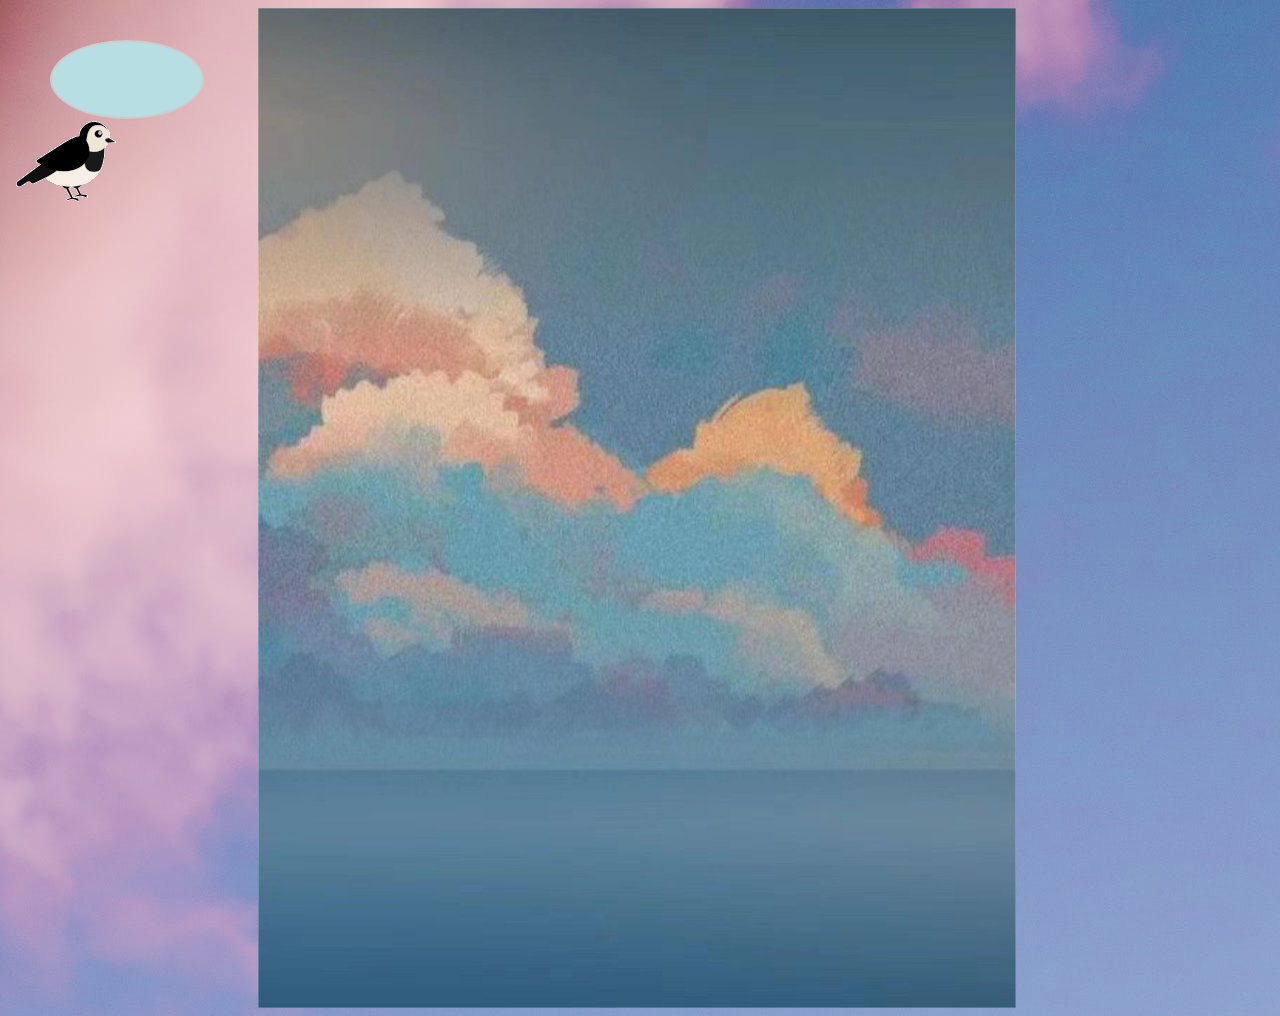
<file: index/gift.html>
<!DOCTYPE html>
<html lang="en">
<head>
    <meta charset="UTF-8">
    <meta name="viewport" content="width=device-width, initial-scale=1.0">
    <title>Background Image Template</title>
    <style>
        body{
            background-image: url('pinksky.jpg');
            height: 1000px;
        }
        .beauty {
            
            height: 100%; /* 设置容器的高度为整个视口的高度 */
            width: 60%;
            margin-top: 0;
            margin-left: 250px;
        }
        #blackbird{
            position: fixed;
            top: 40px;
            left: 10px;
            font-size: 30px;
        }
        #blackdialog {
            position: fixed;
            top: 40px;
            left: 50px;
            width: 150px;
            height: 55px;
            background-color: #b7dfe3;
            border-radius: 50%;
            border: 2px solid #ccc;
            font-size: 15px;
            display: inline; /* 初始隐藏 */
            text-align: center;
            align-items: center; /* 垂直居中 */
            padding-top: 20px;
        }
        .gorgeous-border {
            border: 5px solid #d9e40a; /* 边框样式和颜色 */
            border-radius: 20px; /* 边框圆角 */
            box-shadow: 0 0 10px rgba(0, 0, 0, 0.5); /* 边框阴影 */
            padding: 10px; /* 内边距 */
            height: 380px;
            width: 400px;
            position: fixed; /* 固定在屏幕中间 */
            top: 50%; /* 顶部距离为屏幕高度的一半 */
            left: 50%; /* 左侧距离为屏幕宽度的一半 */
            max-width: 100%; /* 图片最大宽度为边框宽度 */
            max-height: 100%; /* 图片最大高度为边框高度 */
            box-sizing: border-box; /* 包括边框和内边距在内的盒模型 */
            transform: translate(-50%, -50%);
            display: none;
        }
    .pic{
        height: 350px;
        width:370px;
        }
    .couplets {
            position: fixed;
            height: 400px;
            width: 600px;
            margin-top: 50px;
            font-family: KaiTi, sans-serif; /* 使用楷体 */
            top: 50%; /* 顶部距离为屏幕高度的一半 */
            left: 50%;
            transform: translate(-50%, -50%);
            display: none;
        }
        .left,.right{
            color: gold;
            border:3px solid gold;
            border-radius: 20px;
        }
        .left {
            position: absolute;
            background-color: #cc0000;
            font-size: 40px;
            height: 200px;
            width: 50px;
            top: 20px;
            left: 10px;
        }
        .right {
            position: absolute;
            font-size: 40px;
            background-color: #cc0000;
            height: 200px;
            width: 50px;
            top: 20px;
            right: 10px;
        }

        /* 如果你想要添加自定义样式，可以在这里添加 */
    </style>
</head>
<body>
    <img class="beauty" src="beauty.jpg">
    <img id="blackbird" src="static_blackbird.gif">
    <div id="blackdialog"></div>
    <div class="gorgeous-border">
        <img src="beautiful.jpg" class="pic">
    </div>
    <div class="couplets">
        <div class="left">新年快乐</div>
        <div class="right">欧阳文慧</div>
    </div>
    <!-- 这里是你的内容，你可以在这里添加其他元素或文本 -->
    <script>
        let num=0;//说话次数
        let idint;
        let beaut_per=document.querySelector('.gorgeous-border');
        let coup=document.querySelector('.couplets');
        let rightcoup=document.querySelector('.right');
        let picsrc=document.querySelector('.pic');
        dialog=document.querySelector('#blackdialog');
        idint=setInterval(function(){
            dialog.style.display='inline';
            if(num==0){
                dialog.innerHTML='你是个有品位的人，我也喜欢9';
                num++;
                return;
            }
            if(num==1){
                dialog.innerHTML='你让我很开心。。也许你也救人了';
                num++;
                return;
            }
            if(num==2){
                dialog.innerHTML='我的大脑的神经感觉重新连接。。';
                num++;
                return;
            }
            if(num==3){
                dialog.innerHTML='我送你份礼物，密码是四个字母';
                num++;
                return;
            }
            if(num==4){
                pass();
                clearInterval(idint);
                num++;
                return;
            }
        },4000)
        function pass()
        {
            while(true){
                let inputPassword = prompt("请输入密码：");

                // 检查输入的密码是否正确
                if (inputPassword == 'oywh') {
                    alert("密码正确！"); // 提示密码正确
                    beaut_per.style.display='inline';
                    coup.style.display='inline';
                    dialog.innerHTML='恭喜你';
                    break; // 跳出循环
                } 
                if (inputPassword == 'bzc') {
                    alert("密码正确！"); // 提示密码正确
                    rightcoup.innerHTML='祝卞梓潮';
                    picsrc.src='newyear.jpg';
                    beaut_per.style.display='inline';
                    coup.style.display='inline';
                    dialog.innerHTML='恭喜你';
                    break; // 跳出循环
                } 
                if (inputPassword == 'zfyl') {
                    alert("密码正确！"); // 提示密码正确
                    rightcoup.innerHTML='祝余雷哥';
                    picsrc.src='newyear.jpg';
                    beaut_per.style.display='inline';
                    coup.style.display='inline';
                    dialog.innerHTML='恭喜你';
                    break; // 跳出循环
                } else {
                    alert("密码错误，请重试。"); // 提示密码错误
                }
            }
        }
    </script>
</body>
</html>
</file>
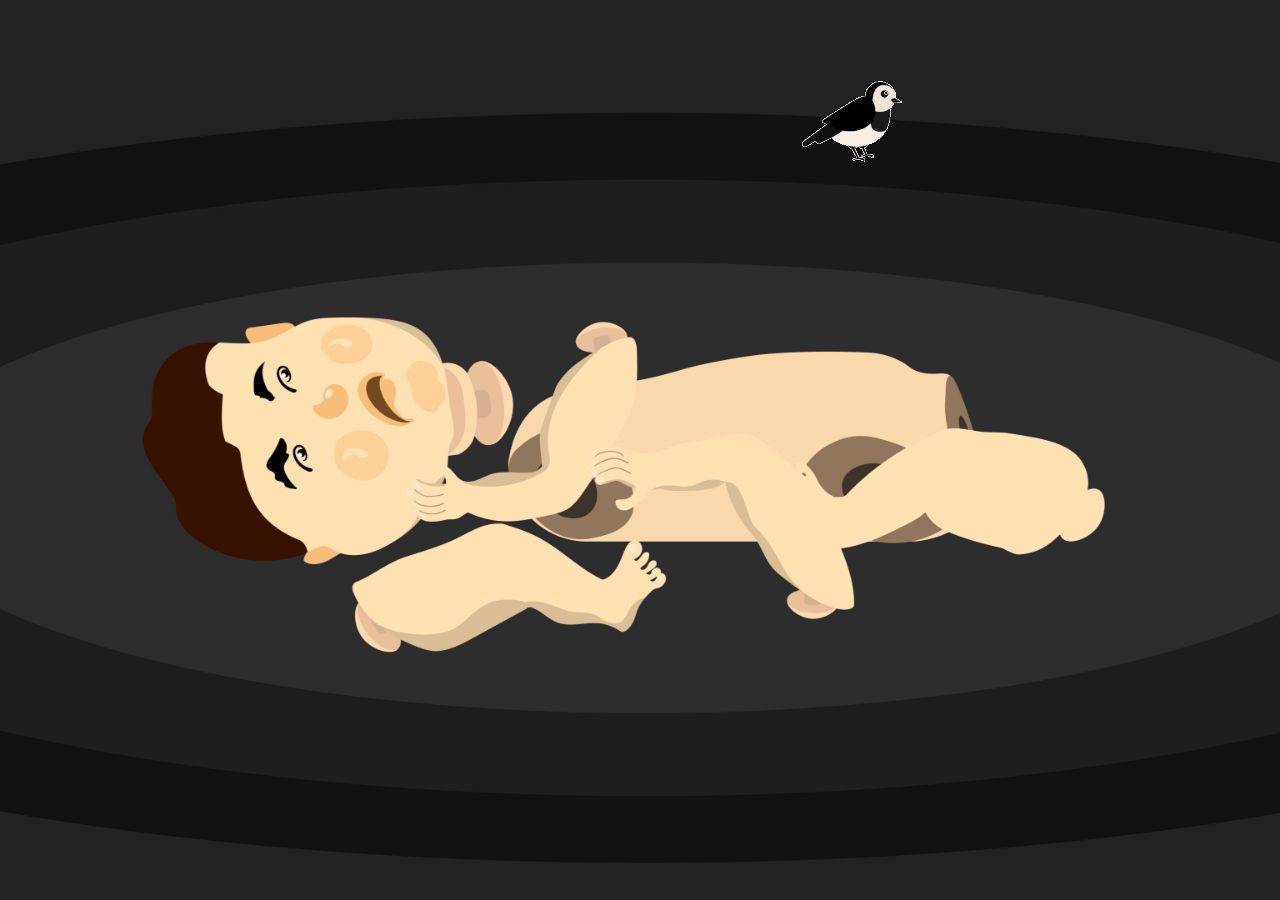
<file: index/horror.html>
<!DOCTYPE html>
<html lang="en">
<head>
    <meta charset="UTF-8">
    <meta name="viewport" content="width=device-width, initial-scale=1.0">
    <title>dislike</title>
    <style>
        body {
            margin: 0;
            padding: 0;
            background-image: url('horror.gif'); /* 替换 'background.jpg' 为你的背景图片路径 */
            background-size: cover;
            background-position: center;
            height: 100vh; /* 让背景铺满整个屏幕 */
            display: flex;
            justify-content: center;
            align-items: center;
        }
        #blackbird{
            position: fixed;
            top: 0px;
            right: 250px;
            font-size: 30px;
        }
        #blackdialog {
            position: fixed;
            top: 40px;
            right: 200px;
            width: 150px;
            height: 55px;
            padding-top: 20px;
            background-color: #b7dfe3;
            border-radius: 50%;
            border: 2px solid #ccc;
            font-size: 15px;
            display: none; /* 初始隐藏 */
            text-align: center;
        }
        /* 如果你想要添加自定义样式，可以在这里添加 */
    </style>
</head>
<body>
    <!-- 这里是你的内容，你可以在这里添加其他元素或文本 -->
    <img id="blackbird" src="static_blackbird.gif">
    <div id="blackdialog"></div>
    <script>
        let num=0;//说话次数
        let idint;
        dialog=document.querySelector('#blackdialog');
        idint=setInterval(function(){
            dialog.style.display='inline';
            if(num==0){
                dialog.innerHTML='我不喜欢你那个数字，我很生气';
                num++;
                return;
            }
            if(num==1){
                dialog.innerHTML='他是因你而死，因为你惹我生气肢解了他';
                num++;
                return;
            }
            if(num==2){
                dialog.innerHTML='哈哈哈哈，你个杀人犯';
                num++;
                return;
            }
            if(num==3){
                dialog.style.display='none';
                clearInterval(idint);
                num++;
                return;
            }
        },4000)
    </script>
</body>
</html>
</file>
